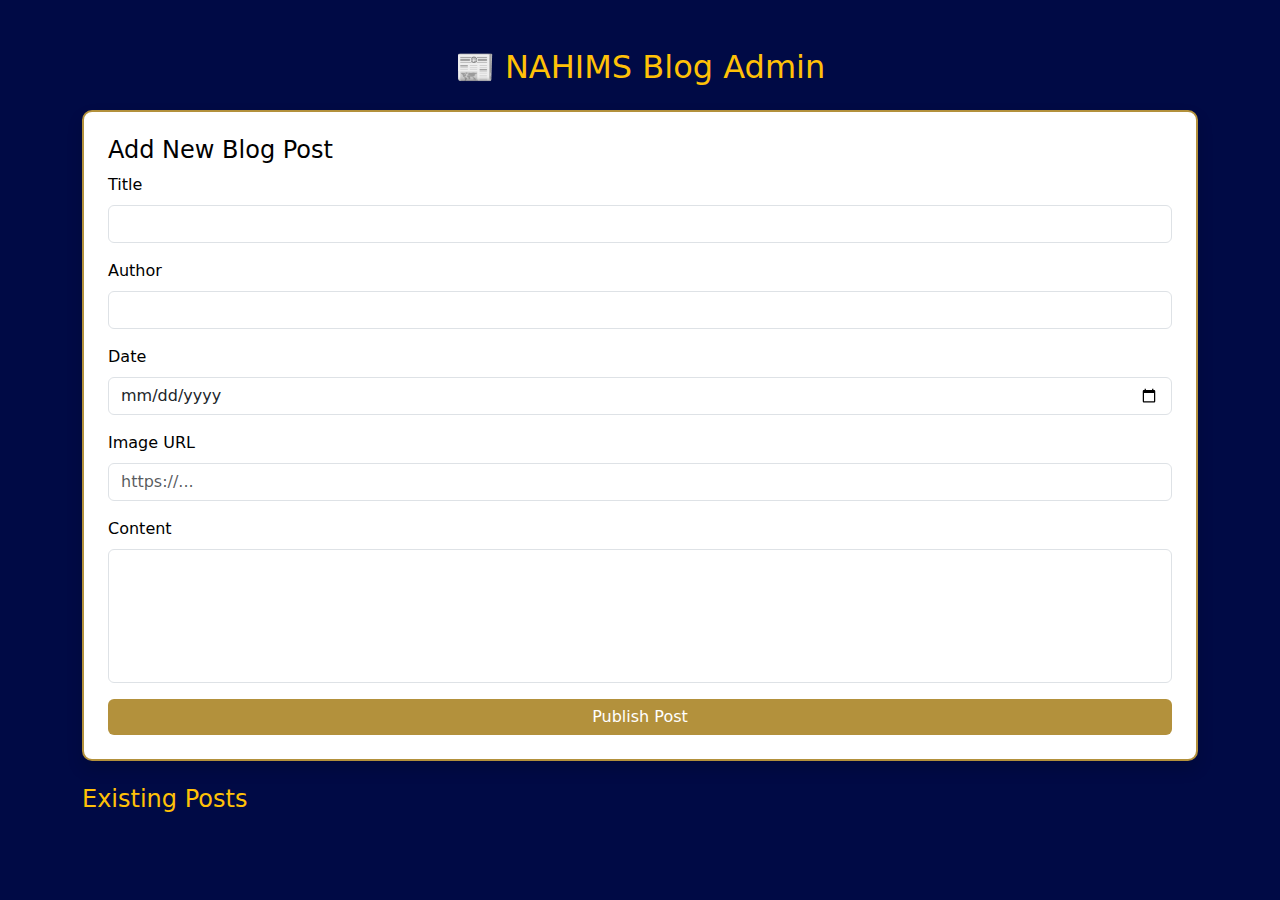
<file: admin.html>
<!DOCTYPE html>
<html lang="en">
<head>
  <meta charset="UTF-8">
  <meta name="viewport" content="width=device-width, initial-scale=1.0">
  <title>NAHIMS Admin Dashboard</title>
  <link href="https://cdn.jsdelivr.net/npm/bootstrap@5.3.3/dist/css/bootstrap.min.css" rel="stylesheet">
  <style>
    body {
      background-color: #000A45;
      color: white;
    }
    .card {
      background: #fff;
      color: #000;
      border-radius: 10px;
      border: 2px solid #B3913C;
    }
    .btn-warning {
      background-color: #B3913C;
      border: none;
      color: white;
    }
    .btn-warning:hover {
      background-color: #9a7e34;
    }
    textarea {
      resize: none;
    }
  </style>
</head>
<body>
  <div class="container py-5">
    <h2 class="text-center text-warning mb-4">📰 NAHIMS Blog Admin</h2>
    <div class="card p-4 mb-4 shadow">
      <h4>Add New Blog Post</h4>
      <form id="blogForm">
        <div class="mb-3">
          <label class="form-label">Title</label>
          <input type="text" class="form-control" id="title" required>
        </div>
        <div class="mb-3">
          <label class="form-label">Author</label>
          <input type="text" class="form-control" id="author" required>
        </div>
        <div class="mb-3">
          <label class="form-label">Date</label>
          <input type="date" class="form-control" id="date" required>
        </div>
        <div class="mb-3">
          <label class="form-label">Image URL</label>
          <input type="text" class="form-control" id="image" placeholder="https://...">
        </div>
        <div class="mb-3">
          <label class="form-label">Content</label>
          <textarea id="content" class="form-control" rows="5" required></textarea>
        </div>
        <button type="submit" class="btn btn-warning w-100">Publish Post</button>
      </form>
      <div id="successMsg" class="alert alert-success mt-3 d-none">✅ Post published successfully!</div>
    </div>

    <h4 class="text-warning mb-3">Existing Posts</h4>
    <div id="postsContainer" class="row g-3"></div>
  </div>

  <script>
    const scriptURL = "https://script.google.com/macros/s/AKfycbxRklHiwcQB1PwxZScq4jg04vLeI6bIgo_r5iHqHhQMajcp20PaOzMV_xb4Qly51F3rhA/exec"; // Replace with your Apps Script URL

    document.getElementById("blogForm").addEventListener("submit", e => {
      e.preventDefault();
      const data = {
        title: document.getElementById("title").value,
        author: document.getElementById("author").value,
        date: document.getElementById("date").value,
        image: document.getElementById("image").value,
        content: document.getElementById("content").value
      };

      fetch(scriptURL + "?action=addBlogPost", {
        method: "POST",
        body: JSON.stringify(data)
      })
        .then(() => {
          document.getElementById("successMsg").classList.remove("d-none");
          document.getElementById("blogForm").reset();
          setTimeout(() => document.getElementById("successMsg").classList.add("d-none"), 3000);
          loadPosts();
        })
        .catch(err => alert("Error adding post: " + err));
    });

    function loadPosts() {
      fetch(scriptURL)
        .then(res => res.json())
        .then(posts => {
          const container = document.getElementById("postsContainer");
          container.innerHTML = "";
          posts.reverse().forEach(post => {
            container.innerHTML += `
              <div class="col-md-6">
                <div class="card p-3 h-100">
                  <img src="${post.Image}" class="card-img-top mb-2" alt="Post Image">
                  <h5 class="fw-bold">${post.Title}</h5>
                  <p class="text-muted mb-1">${post.Author} | ${post.Date}</p>
                  <p>${post.Content.substring(0,100)}...</p>
                </div>
              </div>`;
          });
        });
    }

    loadPosts();
  </script>
</body>
</html>
</file>
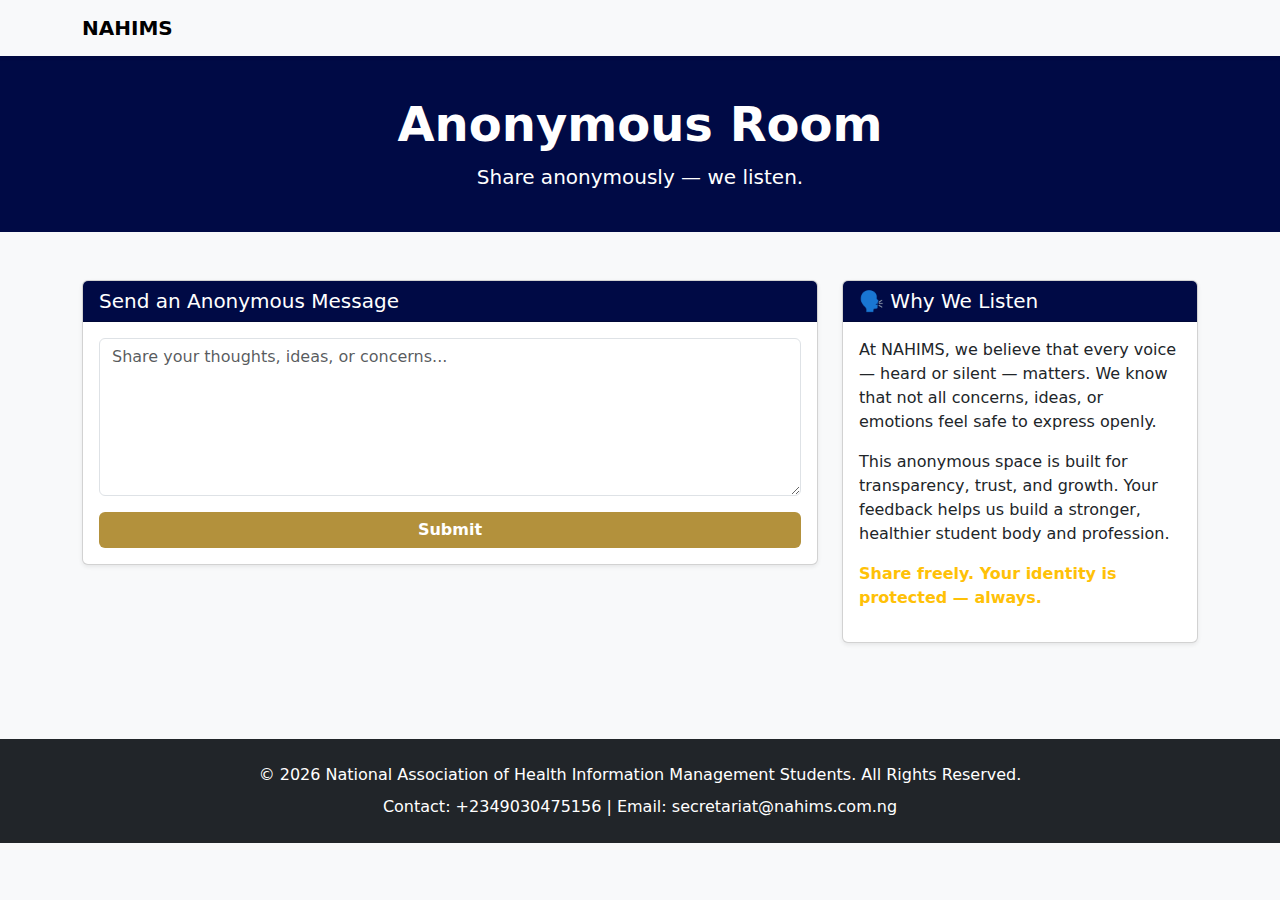
<file: voices.html>
<!-- index.html -->
<!DOCTYPE html>
<html lang="en">
<head>
  <meta charset="UTF-8" />
  <meta name="viewport" content="width=device-width, initial-scale=1.0" />
  <title>Anonymous Voices – NAHIMS</title>

  <link href="https://cdn.jsdelivr.net/npm/bootstrap@5.3.3/dist/css/bootstrap.min.css" rel="stylesheet" />
  <style>
    body { background-color: #f8f9fa; }
    .page-hero { background-color:#000A45; color:#fff; padding:40px 20px; display:flex; flex-direction:column; align-items:center; }
    .btn-warning { background-color: #B3913C !important; border: none; color: #fff !important; font-weight: 600; }
    .btn-warning:hover { background-color: #9a7e34 !important; }
    .card-header.bg-primary { background-color: #000A45 !important; }
    footer { background-color: #000A45; color: white; }
  </style>
</head>
<body>
  <nav class="navbar navbar-expand-lg navbar-light bg-light sticky-top shadow-sm">
    <div class="container">
      <a class="navbar-brand fw-bold d-flex align-items-center" href="#">
        NAHIMS
      </a>
    </div>
  </nav>

  <header class="page-hero text-white text-center">
    <div class="container">
      <h1 class="display-5 fw-bold mb-2">Anonymous Room</h1>
      <p class="lead mb-0">Share anonymously — we listen.</p>
    </div>
  </header>

  <section class="py-5">
    <div class="container">
      <div class="row">
        <div class="col-lg-8 mb-4">
          <div class="card shadow-sm">
            <div class="card-header bg-primary text-white">
              <h5 class="mb-0">Send an Anonymous Message</h5>
            </div>
            <div class="card-body">
              <form id="anonForm">
                <div class="mb-3">
                  <textarea class="form-control" id="anonMessage" rows="6"
                    placeholder="Share your thoughts, ideas, or concerns..." required></textarea>
                </div>
                <button type="submit" class="btn btn-warning w-100">Submit</button>
              </form>
              <div id="anonSuccess" class="alert alert-success mt-3 d-none">
                ✅ Message submitted anonymously!
              </div>
              <div id="anonError" class="alert alert-danger mt-3 d-none"></div>
            </div>
          </div>
        </div>

        <div class="col-lg-4">
          <div class="card shadow-sm">
            <div class="card-header bg-primary text-white">
              <h5 class="mb-0">🗣 Why We Listen</h5>
            </div>
            <div class="card-body">
              <p>
                At NAHIMS, we believe that every voice — heard or silent — matters.
                We know that not all concerns, ideas, or emotions feel safe to express openly.
              </T>
              <p>
                This anonymous space is built for transparency, trust, and growth.
                Your feedback helps us build a stronger, healthier student body and profession.
              </p>
              <p class="fw-bold text-warning">
                Share freely. Your identity is protected — always.
              </p>
              
            </div>
          </div>
        </div>
      </div>
    </div>
  </section>

  <footer class="bg-dark text-white py-4 mt-5">
    <div class="container text-center">
     <p class="mb-2">&copy; <span id="currentYear"></span> National Association of Health Information Management Students. All Rights Reserved.</p>
            <p class="mb-0">Contact: +2349030475156 | Email: secretariat@nahims.com.ng</p>
    </div>
  </footer>

  <script src="https://cdn.jsdelivr.net/npm/bootstrap@5.3.3/dist/js/bootstrap.bundle.min.js"></script>
  <script>
    document.getElementById("currentYear").textContent = new Date().getFullYear();

    const form = document.getElementById('anonForm');
    const msgEl = document.getElementById('anonMessage');
    const successEl = document.getElementById('anonSuccess');
    const errorEl = document.getElementById('anonError');

    form.addEventListener('submit', function (e) {
      e.preventDefault();
      const message = msgEl.value.trim();
      if (!message) {
        errorEl.textContent = 'Message cannot be empty.';
        errorEl.classList.remove('d-none');
        successEl.classList.add('d-none');
        return;
      }

      // Call server-side receiveAnon() via google.script.run
      google.script.run.withSuccessHandler(function(response) {
        if (response && response.status === 'success') {
          successEl.classList.remove('d-none');
          errorEl.classList.add('d-none');
          form.reset();
          setTimeout(() => successEl.classList.add('d-none'), 4000);
        } else {
          errorEl.textContent = (response && response.message) ? response.message : 'Failed to send message.';
          errorEl.classList.remove('d-none');
          successEl.classList.add('d-none');
        }
      }).withFailureHandler(function(err) {
        errorEl.textContent = 'Server error. Please try again later.';
        errorEl.classList.remove('d-none');
        successEl.classList.add('d-none');
        console.error('google.script.run failure:', err);
      }).receiveAnon(message);
    });
  </script>
</body>
</html>
</file>
